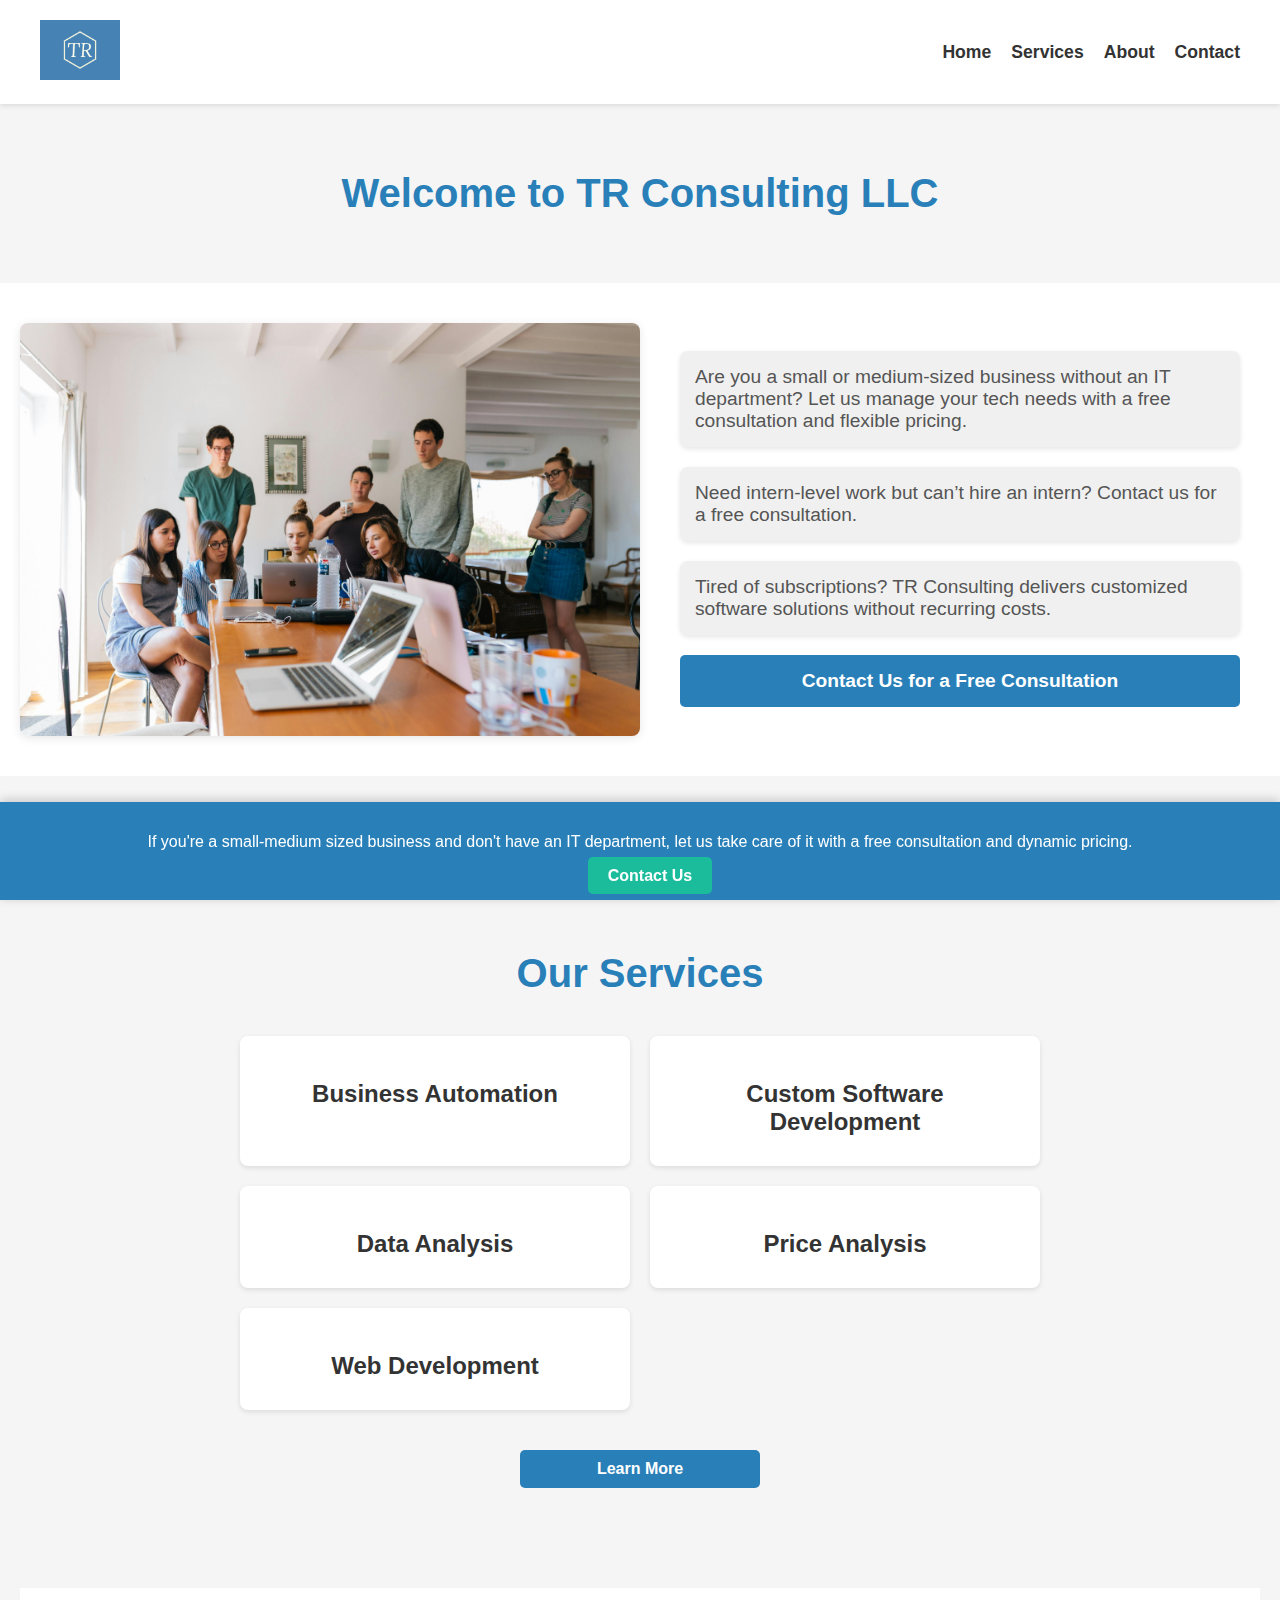
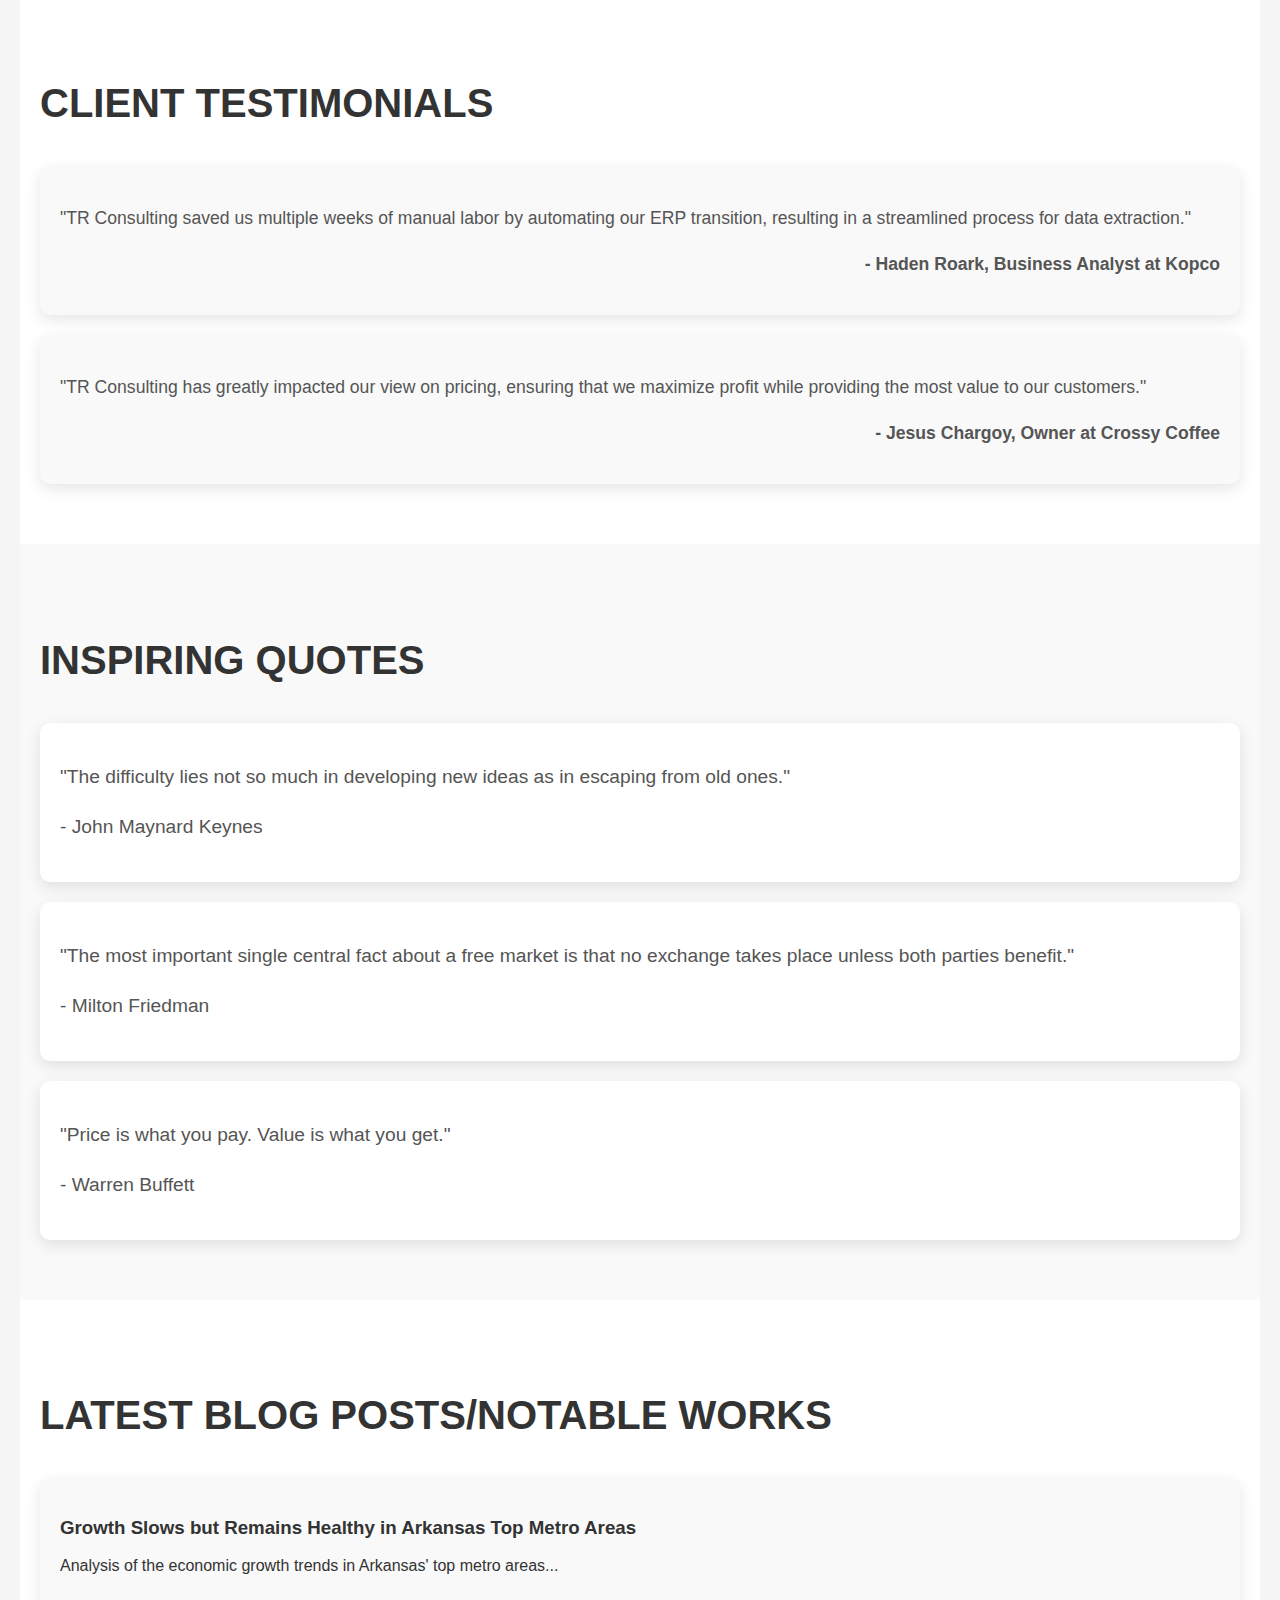
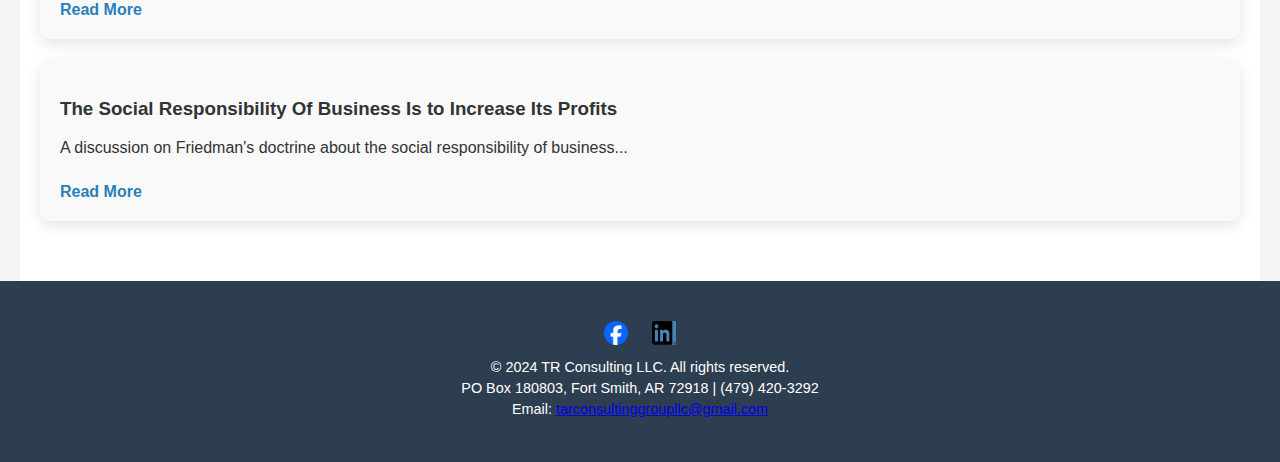
<file: index.html>
<!DOCTYPE html>
<html lang="en">
<head>
    <!-- Google tag (gtag.js) -->
    <script async src="https://www.googletagmanager.com/gtag/js?id=G-N2LC1YESK4"></script>
    <script>
        window.dataLayer = window.dataLayer || [];
        function gtag(){dataLayer.push(arguments);}
        gtag('js', new Date());
        gtag('config', 'G-N2LC1YESK4');
    </script>
    <meta charset="UTF-8">
    <meta name="viewport" content="width=device-width, initial-scale=1.0">
    <title>TR Consulting LLC</title>
    <link rel="stylesheet" href="styles.css">
</head>
<body>
    <header>
        <div class="header-container">
            <div class="logo">
                <a href="index.html"><img src="tr-high-resolution-logo (1).png" alt="TR Consulting LLC Logo"></a>
            </div>
            <nav>
                <ul>
                    <li><a href="index.html">Home</a></li>
                    <li><a href="services.html">Services</a></li>
                    <li><a href="about.html">About</a></li>
                    <li><a href="contact.html">Contact</a></li>
                </ul>
            </nav>
        </div>
    </header>

    <main>
        <!-- Welcome Section -->
        <section id="welcome">
            <h1>Welcome to TR Consulting LLC</h1>
        </section>

        <!-- Promotional Image and Text Section -->
        <section id="promo-image">
            <div class="promo-content">
                <img src="pexels-hillaryfox-1595385.jpg" alt="Promotional Image" class="promo-image">
                <div class="promo-text">
                    <div class="promo-box">
                        <p>Are you a small or medium-sized business without an IT department? Let us manage your tech needs with a free consultation and flexible pricing.</p>
                    </div>
                    <div class="promo-box">
                        <p>Need intern-level work but can’t hire an intern? Contact us for a free consultation.</p>
                    </div>
                    <div class="promo-box">
                        <p>Tired of subscriptions? TR Consulting delivers customized software solutions without recurring costs.</p>
                    </div>
                    <a href="contact.html" class="cta-button">Contact Us for a Free Consultation</a>
                </div>
            </div>
        </section>

        <!-- Divider -->
        <div class="divider"></div>

        <!-- Services Section -->
        <section id="services">
            <h2>Our Services</h2>
            <div class="services-container">
                <div class="service-item">
                    <h3>Business Automation</h3>
                </div>
                <div class="service-item">
                    <h3>Custom Software Development</h3>
                </div>
                <div class="service-item">
                    <h3>Data Analysis</h3>
                </div>
                <div class="service-item">
                    <h3>Price Analysis</h3>
                </div>
                <div class="service-item">
                    <h3>Web Development</h3>
                </div>
            </div>
            <a href="services.html" class="learn-more">Learn More</a>
        </section>
    </main>

        <section id="testimonials">
            <h2>Client Testimonials</h2>
            <div class="testimonials-container">
                <div class="testimonial">
                    <p>"TR Consulting saved us multiple weeks of manual labor by automating our ERP transition, resulting in a streamlined process for data extraction."</p>
                    <p>- Haden Roark, Business Analyst at Kopco</p>
                </div>
                <div class="testimonial">
                    <p>"TR Consulting has greatly impacted our view on pricing, ensuring that we maximize profit while providing the most value to our customers."</p>
                    <p>- Jesus Chargoy, Owner at Crossy Coffee</p>
                </div>
            </div>
        </section>

        <section id="quotes">
            <h2>Inspiring Quotes</h2>
            <div class="quotes-container">
                <div class="quote">
                    <p>"The difficulty lies not so much in developing new ideas as in escaping from old ones."</p>
                    <p>- John Maynard Keynes</p>
                </div>
                <div class="quote">
                    <p>"The most important single central fact about a free market is that no exchange takes place unless both parties benefit."</p>
                    <p>- Milton Friedman</p>
                </div>
                <div class="quote">
                    <p>"Price is what you pay. Value is what you get."</p>
                    <p>- Warren Buffett</p>
                </div>
            </div>
        </section>

        <section id="blog">
            <h2>Latest Blog Posts/Notable Works</h2>
            <div class="blog-container">
                <div class="blog-post">
                    <h3>Growth Slows but Remains Healthy in Arkansas Top Metro Areas</h3>
                    <p>Analysis of the economic growth trends in Arkansas' top metro areas...</p>
                    <a href="https://talkbusiness.net/2024/03/the-compass-report-growth-slows-but-remains-healthy-in-arkansas-top-metro-areas/" class="read-more" target="_blank">Read More</a>
                </div>
                <div class="blog-post">
                    <h3>The Social Responsibility Of Business Is to Increase Its Profits</h3>
                    <p>A discussion on Friedman's doctrine about the social responsibility of business...</p>
                    <a href="https://static1.squarespace.com/static/56b7a300356fb06478dcea5a/t/5fb99036957a3511df281e4a/1605996599044/A+Friedman+doctrine%E2%80%90-+The+Social+Responsibility+Of+Business+Is+to+Increase+Its+Profits+-+The+New+York+Times.pdf" class="read-more" target="_blank">Read More</a>
                </div>
            </div>
        </section>
    </main>

    <footer>
        <div class="social-media">
            <a href="#"><img src="Facebook_Logo_Primary.png" alt="Facebook"></a>
            <a href="#"><img src="LI-In-Bug.png" alt="LinkedIn"></a>
        </div>
        <p>&copy; 2024 TR Consulting LLC. All rights reserved.</p>
        <p>PO Box 180803, Fort Smith, AR 72918 | (479) 420-3292</p>
        <p>Email: <a href="mailto:tarconsultinggroupllc@gmail.com">tarconsultinggroupllc@gmail.com</a></p>
    </footer>

    <!-- Floating Banner -->
    <div id="floating-banner">
        <p>If you're a small-medium sized business and don't have an IT department, let us take care of it with a free consultation and dynamic pricing.</p>
        <a href="contact.html" class="cta-button">Contact Us</a>
    </div>

    <script>
        // JavaScript to handle the floating banner close functionality
        document.getElementById('floating-banner').addEventListener('click', function() {
            this.style.display = 'none';
        });
    </script>
</body>
</html>
</file>
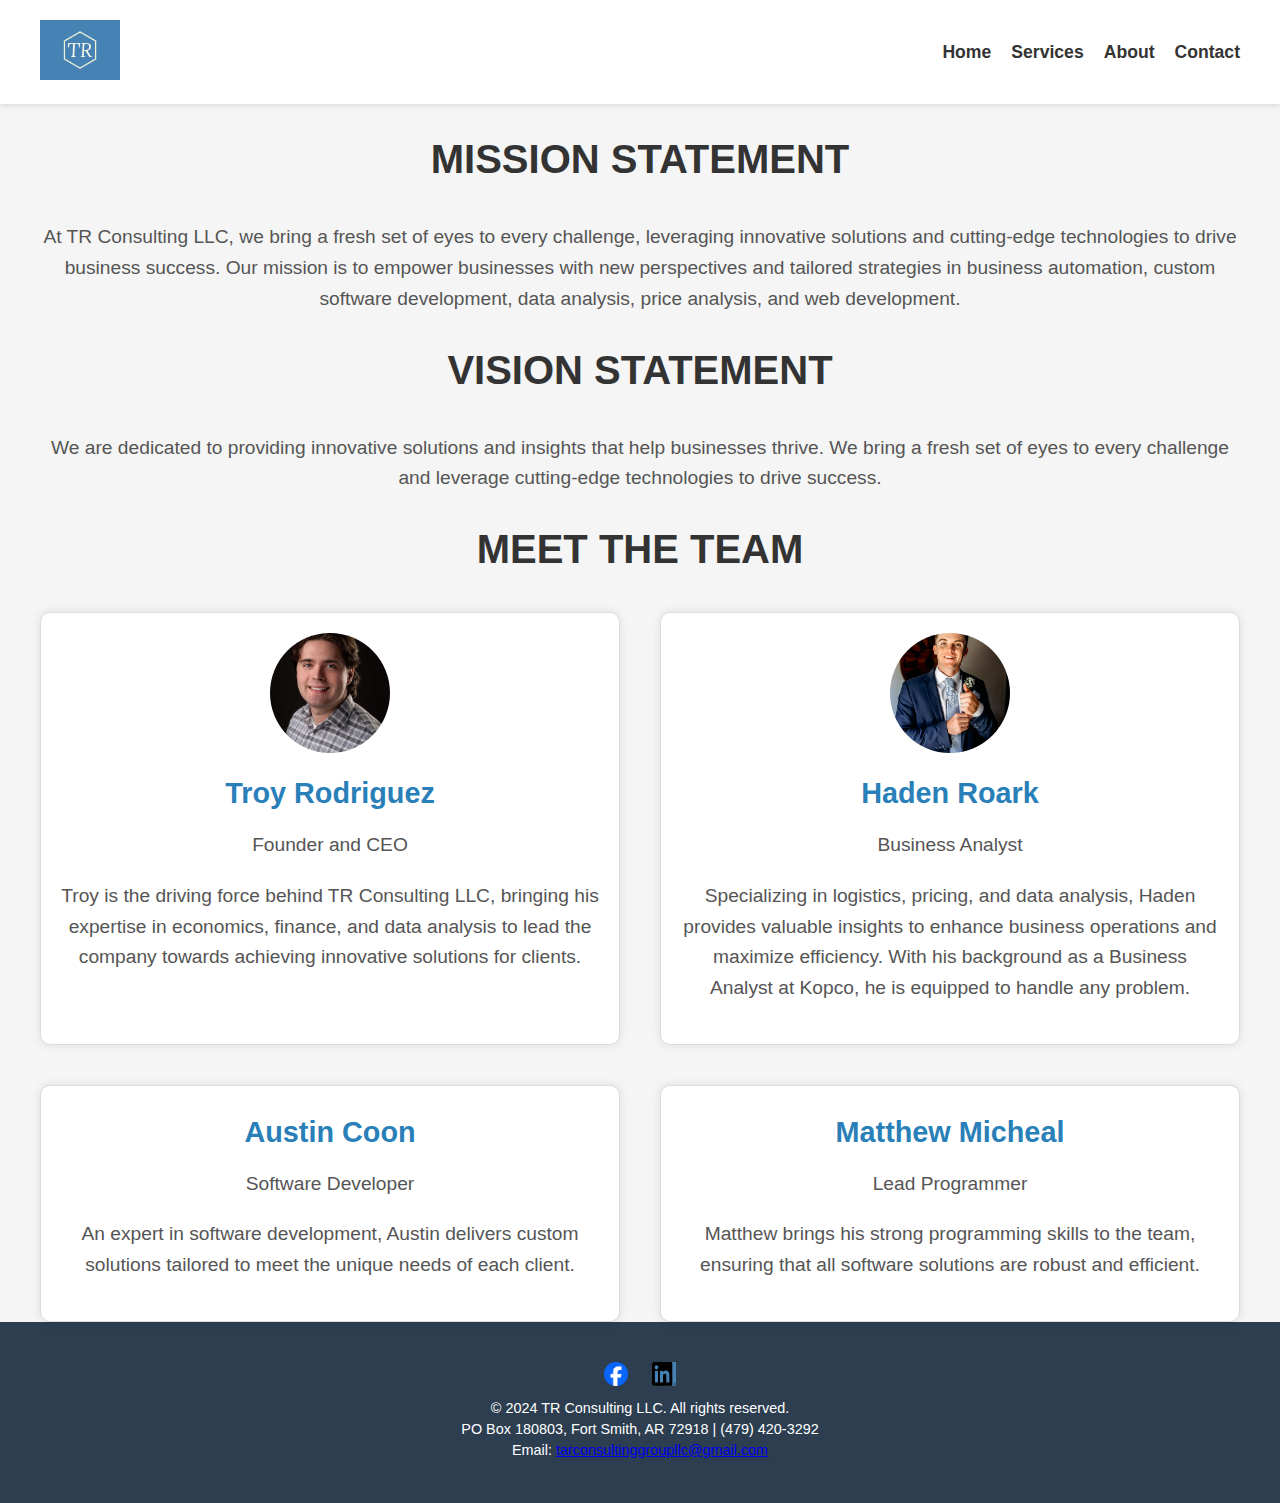
<file: about.html>
<!DOCTYPE html>
<html lang="en">
<head>
    <!-- Google tag (gtag.js) -->
    <script async src="https://www.googletagmanager.com/gtag/js?id=G-N2LC1YESK4"></script>
    <script>
      window.dataLayer = window.dataLayer || [];
      function gtag(){dataLayer.push(arguments);}
      gtag('js', new Date());
      gtag('config', 'G-N2LC1YESK4');
    </script>
    <meta charset="UTF-8">
    <meta name="viewport" content="width=device-width, initial-scale=1.0">
    <title>About - TR Consulting LLC</title>
    <link rel="stylesheet" href="styles.css">
</head>
<body>
    <header>
        <div class="header-container">
            <div class="logo">
                <a href="index.html"><img src="tr-high-resolution-logo (1).png" alt="TR Consulting LLC Logo"></a>
            </div>
            <nav>
                <ul>
                    <li><a href="index.html">Home</a></li>
                    <li><a href="services.html">Services</a></li>
                    <li><a href="about.html">About</a></li>
                    <li><a href="contact.html">Contact</a></li>
                </ul>
            </nav>
        </div>
    </header>

    <main id="about-page">
        <section id="mission-statement">
            <h2>Mission Statement</h2>
            <p>At TR Consulting LLC, we bring a fresh set of eyes to every challenge, leveraging innovative solutions and cutting-edge technologies to drive business success. Our mission is to empower businesses with new perspectives and tailored strategies in business automation, custom software development, data analysis, price analysis, and web development.</p>
        </section>

        <section id="vision-statement">
            <h2>Vision Statement</h2>
            <p>We are dedicated to providing innovative solutions and insights that help businesses thrive. We bring a fresh set of eyes to every challenge and leverage cutting-edge technologies to drive success.</p>
        </section>

        <section id="meet-the-team">
            <h2>Meet the Team</h2>
            <div class="team-container">
                <div class="team-member">
                    <img src="Troy Headshot.jpg" alt="Troy Rodriguez">
                    <h3>Troy Rodriguez</h3>
                    <p>Founder and CEO</p>
                    <p>Troy is the driving force behind TR Consulting LLC, bringing his expertise in economics, finance, and data analysis to lead the company towards achieving innovative solutions for clients.</p>
                </div>
                <div class="team-member">
                    <img src="Haden Headshot.jpg" alt="Haden Roark">
                    <h3>Haden Roark</h3>
                    <p>Business Analyst</p>
                    <p>Specializing in logistics, pricing, and data analysis, Haden provides valuable insights to enhance business operations and maximize efficiency. With his background as a Business Analyst at Kopco, he is equipped to handle any problem.</p>
                </div>
                <div class="team-member">
                    <h3>Austin Coon</h3>
                    <p>Software Developer</p>
                    <p>An expert in software development, Austin delivers custom solutions tailored to meet the unique needs of each client.</p>
                </div>
                <div class="team-member">
                    <h3>Matthew Micheal</h3>
                    <p>Lead Programmer</p>
                    <p>Matthew brings his strong programming skills to the team, ensuring that all software solutions are robust and efficient.</p>
                </div>
            </div>
        </section>
    </main>

    <footer>
        <div class="social-media">
            <a href="#"><img src="Facebook_Logo_Primary.png" alt="Facebook"></a>
            <a href="#"><img src="LI-In-Bug.png" alt="LinkedIn"></a>
        </div>
        <p>&copy; 2024 TR Consulting LLC. All rights reserved.</p>
        <p>PO Box 180803, Fort Smith, AR 72918 | (479) 420-3292</p>
        <p>Email: <a href="mailto:tarconsultinggroupllc@gmail.com">tarconsultinggroupllc@gmail.com</a></p>
    </footer>
</body>
</html>
</file>
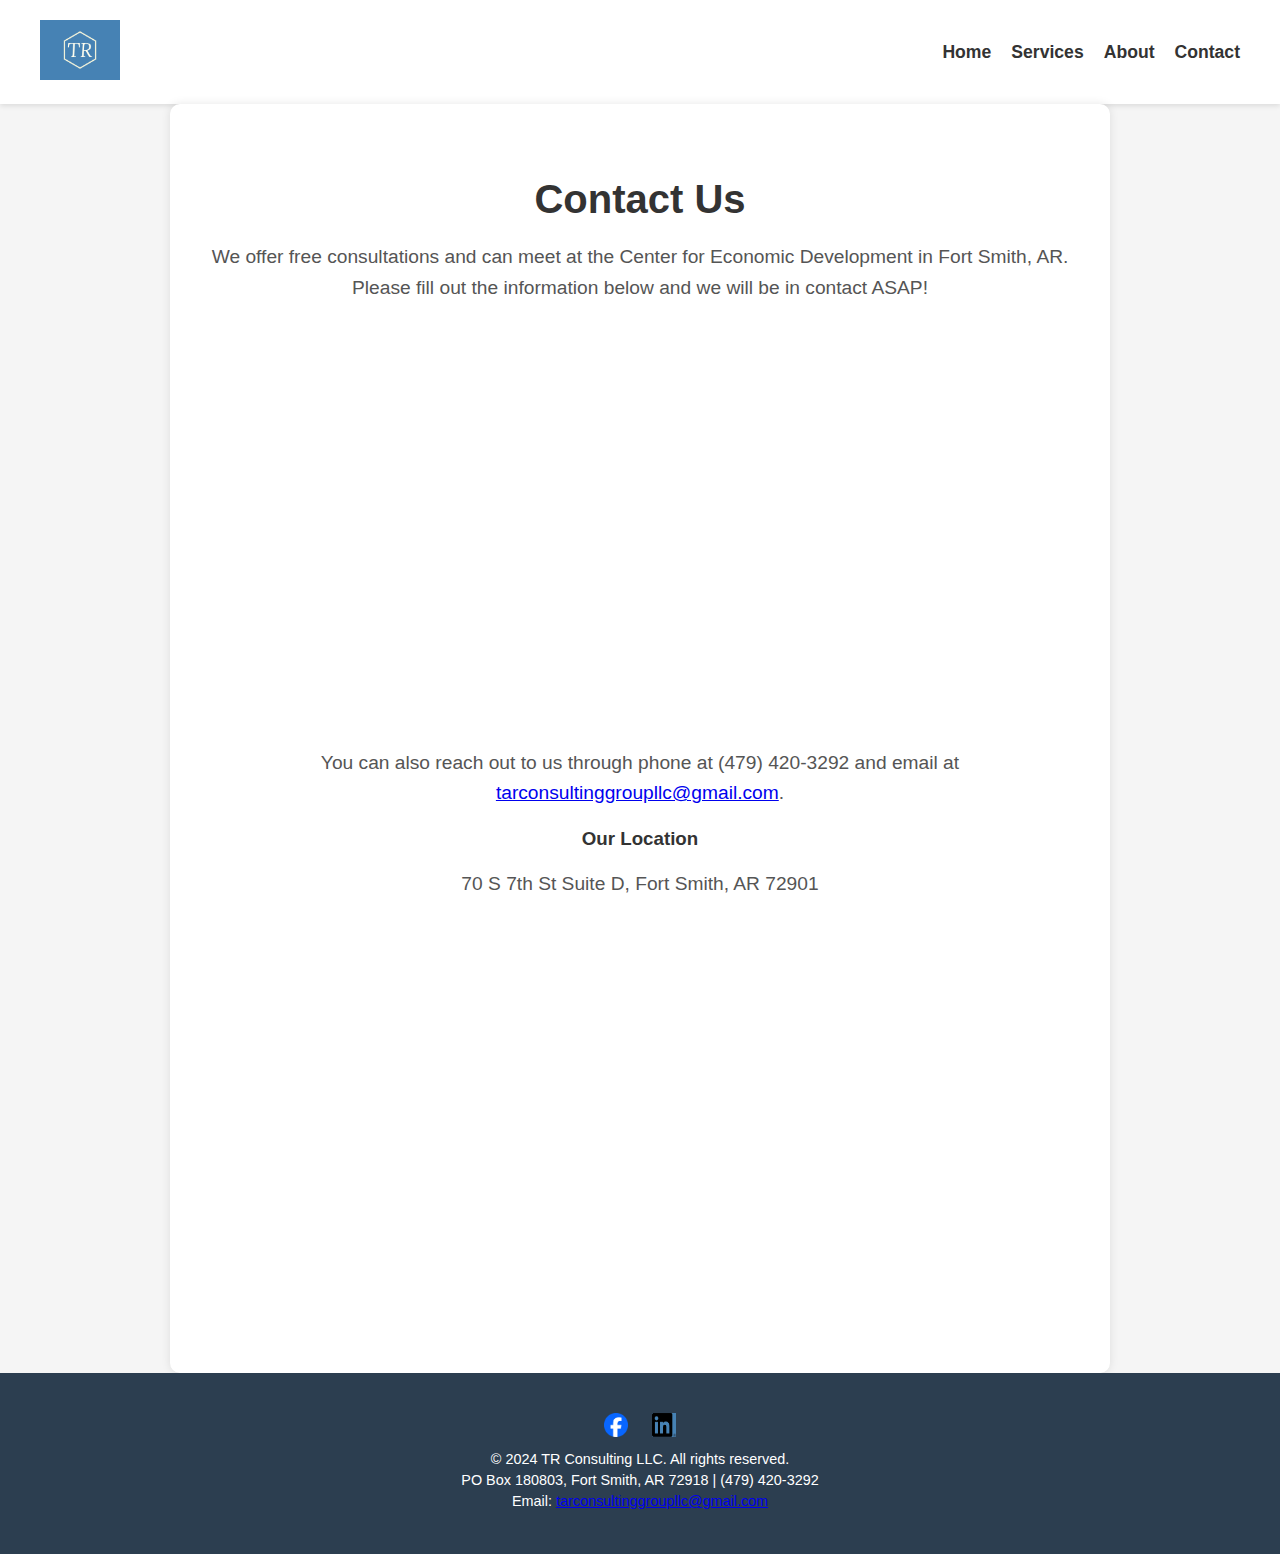
<file: contact.html>
<!DOCTYPE html>
<html lang="en">
<head>
    <!-- Google tag (gtag.js) -->
    <script async src="https://www.googletagmanager.com/gtag/js?id=G-N2LC1YESK4"></script>
    <script>
      window.dataLayer = window.dataLayer || [];
      function gtag(){dataLayer.push(arguments);}
      gtag('js', new Date());
      gtag('config', 'G-N2LC1YESK4');
    </script>
    <meta charset="UTF-8">
    <meta name="viewport" content="width=device-width, initial-scale=1.0">
    <title>Contact - TR Consulting LLC</title>
    <link rel="stylesheet" href="styles.css">
</head>
<body>
    <header>
        <div class="header-container">
            <div class="logo">
                <a href="index.html"><img src="tr-high-resolution-logo (1).png" alt="TR Consulting LLC Logo"></a>
            </div>
            <nav>
                <ul>
                    <li><a href="index.html">Home</a></li>
                    <li><a href="services.html">Services</a></li>
                    <li><a href="about.html">About</a></li>
                    <li><a href="contact.html">Contact</a></li>
                </ul>
            </nav>
        </div>
    </header>

    <main>
        <section id="contact">
            <h2>Contact Us</h2>
            <p>We offer free consultations and can meet at the Center for Economic Development in Fort Smith, AR. Please fill out the information below and we will be in contact ASAP!</p>
            <iframe src="https://docs.google.com/forms/d/e/1FAIpQLSeBPstZ4beOD1r4beAK7wTWEe2qLoUULSG2t7-js6T0QNkffA/viewform?embedded=true" frameborder="0" marginheight="0" marginwidth="0">Loading…</iframe>
            <p>You can also reach out to us through phone at (479) 420-3292 and email at <a href="mailto:tarconsultinggroupllc@gmail.com">tarconsultinggroupllc@gmail.com</a>.</p>
            <h3>Our Location</h3>
            <p>70 S 7th St Suite D, Fort Smith, AR 72901</p>
            <div id="map">
                <iframe src="https://www.google.com/maps/embed?pb=!1m18!1m12!1m3!1d3297.3285260731294!2d-94.42650788477354!3d35.38479328026859!2m3!1f0!2f0!3f0!3m2!1i1024!2i768!4f13.1!3m3!1m2!1s0x87cbbcf9b22f6df3%3A0x65be6cb41e94b77b!2s70%20S%207th%20St%2C%20Fort%20Smith%2C%20AR%2072901%2C%20USA!5e0!3m2!1sen!2sus!4v1626312925401!5m2!1sen!2sus" style="border:0;" allowfullscreen="" loading="lazy"></iframe>
            </div>
        </section>
    </main>

    <footer>
        <div class="social-media">
            <a href="#"><img src="Facebook_Logo_Primary.png" alt="Facebook"></a>
            <a href="#"><img src="LI-In-Bug.png" alt="LinkedIn"></a>
        </div>
        <p>&copy; 2024 TR Consulting LLC. All rights reserved.</p>
        <p>PO Box 180803, Fort Smith, AR 72918 | (479) 420-3292</p>
        <p>Email: <a href="mailto:tarconsultinggroupllc@gmail.com">tarconsultinggroupllc@gmail.com</a></p>
    </footer>
</body>
</html>
</file>
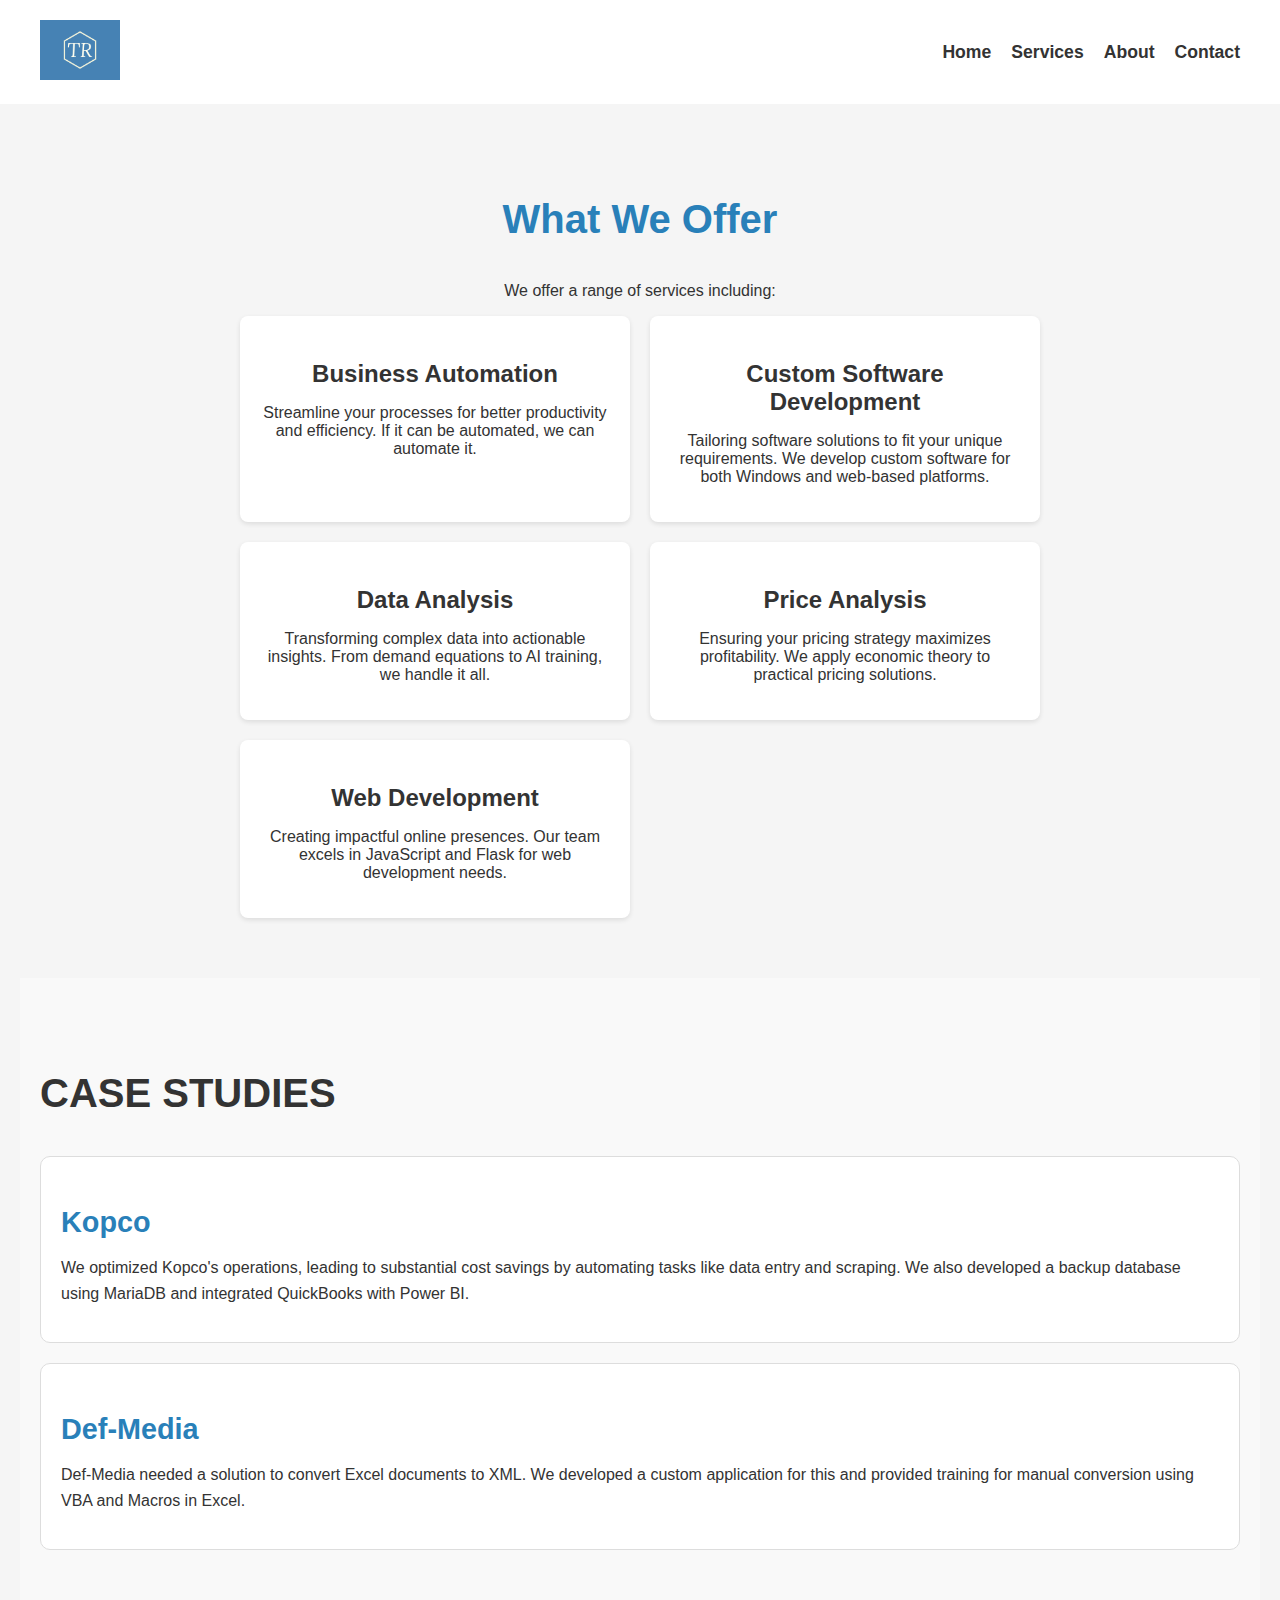
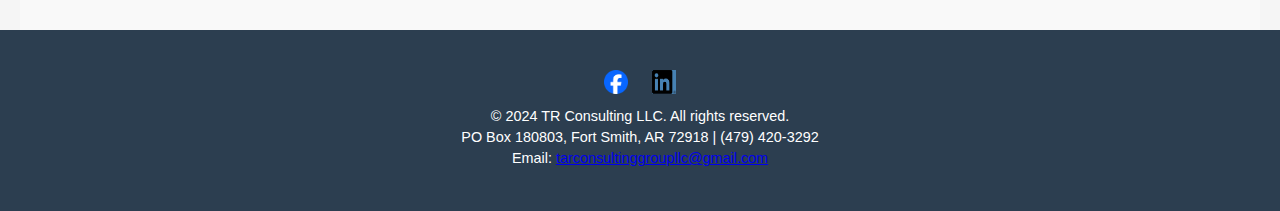
<file: services.html>
<!DOCTYPE html>
<html lang="en">
<head>
    <!-- Google tag (gtag.js) -->
    <script async src="https://www.googletagmanager.com/gtag/js?id=G-N2LC1YESK4"></script>
    <script>
        window.dataLayer = window.dataLayer || [];
        function gtag(){dataLayer.push(arguments);}
        gtag('js', new Date());
        gtag('config', 'G-N2LC1YESK4');
    </script>
    <meta charset="UTF-8">
    <meta name="viewport" content="width=device-width, initial-scale=1.0">
    <title>Services - TR Consulting LLC</title>
    <link rel="stylesheet" href="styles.css">
</head>
<body>
    <header>
        <div class="header-container">
            <div class="logo">
                <a href="index.html"><img src="tr-high-resolution-logo (1).png" alt="TR Consulting LLC Logo"></a>
            </div>
            <nav>
                <ul>
                    <li><a href="index.html">Home</a></li>
                    <li><a href="services.html">Services</a></li>
                    <li><a href="about.html">About</a></li>
                    <li><a href="contact.html">Contact</a></li>
                </ul>
            </nav>
        </div>
    </header>

    <main>
        <section id="services">
            <h2>What We Offer</h2>
            <p>We offer a range of services including:</p>
            <div class="services-container">
                <div class="service-item">
                    <h3>Business Automation</h3>
                    <p>Streamline your processes for better productivity and efficiency. If it can be automated, we can automate it.</p>
                </div>
                <div class="service-item">
                    <h3>Custom Software Development</h3>
                    <p>Tailoring software solutions to fit your unique requirements. We develop custom software for both Windows and web-based platforms.</p>
                </div>
                <div class="service-item">
                    <h3>Data Analysis</h3>
                    <p>Transforming complex data into actionable insights. From demand equations to AI training, we handle it all.</p>
                </div>
                <div class="service-item">
                    <h3>Price Analysis</h3>
                    <p>Ensuring your pricing strategy maximizes profitability. We apply economic theory to practical pricing solutions.</p>
                </div>
                <div class="service-item">
                    <h3>Web Development</h3>
                    <p>Creating impactful online presences. Our team excels in JavaScript and Flask for web development needs.</p>
                </div>
            </div>
        </section>

        <section id="case-studies">
            <h2>Case Studies</h2>
            <div class="case-study">
                <h3>Kopco</h3>
                <p>We optimized Kopco's operations, leading to substantial cost savings by automating tasks like data entry and scraping. We also developed a backup database using MariaDB and integrated QuickBooks with Power BI.</p>
            </div>
            <div class="case-study">
                <h3>Def-Media</h3>
                <p>Def-Media needed a solution to convert Excel documents to XML. We developed a custom application for this and provided training for manual conversion using VBA and Macros in Excel.</p>
            </div>
        </section>
    </main>

    <footer>
        <div class="social-media">
            <a href="#"><img src="Facebook_Logo_Primary.png" alt="Facebook"></a>
            <a href="#"><img src="LI-In-Bug.png" alt="LinkedIn"></a>
        </div>
        <p>&copy; 2024 TR Consulting LLC. All rights reserved.</p>
        <p>PO Box 180803, Fort Smith, AR 72918 | (479) 420-3292</p>
        <p>Email: <a href="mailto:tarconsultinggroupllc@gmail.com">tarconsultinggroupllc@gmail.com</a></p>
    </footer>
</body>
</html>
</file>
<file: styles.css>
body {
    font-family: 'Roboto', sans-serif; /* Clean, modern font */
    margin: 0;
    padding: 0;
    background-color: #f5f5f5; /* Light gray background for contrast */
    color: #333; /* Darker text for readability */
}

/* Header */
.header-container {
    display: flex;
    justify-content: space-between;
    align-items: center;
    padding: 20px 40px; /* Consistent padding for uniform header size */
    background-color: #ffffff; /* White header for a clean look */
    box-shadow: 0 2px 5px rgba(0, 0, 0, 0.1);
}

.header-container .logo img {
    height: 60px; /* Consistent logo size */
}

nav ul {
    list-style: none;
    display: flex;
    gap: 20px;
}

nav ul li a {
    text-decoration: none;
    color: #333;
    font-size: 1.1em;
    font-weight: bold;
}

nav ul li a:hover {
    color: #007BFF;
}

/* Welcome Section */
#welcome {
    text-align: center;
    padding: 40px 20px;
}

#welcome h1 {
    font-size: 2.5em;
    color: #2980b9;
    font-weight: bold;
}

/* Promotional Section */
#promo-image {
    display: flex;
    align-items: center;
    justify-content: center;
    padding: 40px 20px;
    background-color: #ffffff; /* White background for contrast */
}

.promo-content {
    display: flex;
    flex-direction: row;
    gap: 20px;
}

.promo-image {
    max-width: 50%;
    border-radius: 8px;
    box-shadow: 0 2px 10px rgba(0, 0, 0, 0.1);
}

.promo-text {
    max-width: 50%;
    display: flex;
    flex-direction: column;
    justify-content: center;
    gap: 20px;
    padding: 20px;
    font-size: 1.2em;
    color: #555;
}

.promo-box {
    background-color: #f0f0f0; /* Light background for boxes */
    padding: 15px;
    border-radius: 8px;
    box-shadow: 0 2px 5px rgba(0, 0, 0, 0.1); /* Subtle shadow for depth */
}

.promo-text p {
    margin: 0;
}

.cta-button {
    background-color: #2980b9;
    color: white;
    padding: 15px 25px;
    text-decoration: none;
    border-radius: 5px;
    font-weight: bold;
    text-align: center;
    transition: background-color 0.3s ease;
}

.cta-button:hover {
    background-color: #21618c;
}

/* Divider */
.divider {
    width: 100%;
    height: 2px;
    background-color: #e0e0e0;
    margin: 40px 0;
}

/* Services Section */
#services {
    text-align: center;
    padding: 60px 20px;
    background-color: #f5f5f5;
}

#services h2 {
    font-size: 2.5em;
    color: #2980b9;
    margin-bottom: 40px;
}

.services-container {
    margin: 0 auto;
    max-width: 800px;
    display: grid;
    grid-template-columns: repeat(2, 1fr); /* Two columns layout */
    gap: 20px; /* Add spacing between items */
}

.service-item {
    background-color: #ffffff;
    padding: 20px;
    border-radius: 8px;
    box-shadow: 0 2px 5px rgba(0, 0, 0, 0.1); /* Subtle shadow for depth */
    text-align: center;
}

.service-item h3 {
    font-size: 1.5em;
    color: #333;
    margin-bottom: 10px;
}

.learn-more {
    display: block;
    margin: 40px auto;
    background-color: #2980b9;
    color: white;
    padding: 10px 20px;
    text-decoration: none;
    border-radius: 5px;
    font-weight: bold;
    transition: background-color 0.3s ease;
    width: 200px; /* Make the button less wide */
    text-align: center;
}

.learn-more:hover {
    background-color: #21618c;
}

/* Image Section */
#image-section img {
    width: 100%;
    max-height: 400px;
    object-fit: cover;
    border-radius: 10px;
}

/* Case Studies Section */
#case-studies {
    max-width: 1200px;
    margin: 0 auto;
    padding: 60px 20px;
    background-color: #f9f9f9;
}

#case-studies h2 {
    font-size: 2.5em;
    color: #333;
    margin-bottom: 40px;
    font-weight: bold;
    text-transform: uppercase;
}

.case-study {
    background-color: #fff;
    border: 1px solid #ddd;
    border-radius: 10px;
    padding: 20px;
    margin-bottom: 20px;
    transition: box-shadow 0.3s ease;
}

.case-study:hover {
    box-shadow: 0 10px 20px rgba(0, 0, 0, 0.15);
}

.case-study h3 {
    font-size: 1.8em;
    color: #2980b9;
    margin-bottom: 15px;
}

.case-study p {
    font-size: 1em;
    line-height: 1.6;
}

/* Testimonials Section */
#testimonials {
    max-width: 1200px;
    margin: 0 auto;
    padding: 60px 20px;
    background-color: #fff;
}

#testimonials h2 {
    font-size: 2.5em;
    color: #333;
    margin-bottom: 40px;
    font-weight: bold;
    text-transform: uppercase;
}

.testimonials-container {
    display: flex;
    flex-direction: column;
    gap: 20px;
}

.testimonial {
    background-color: #f9f9f9;
    padding: 20px;
    border-radius: 10px;
    box-shadow: 0 5px 15px rgba(0, 0, 0, 0.1);
    font-size: 1.1em;
    line-height: 1.6;
    color: #555;
}

.testimonial p:last-child {
    text-align: right;
    font-weight: bold;
}

/* Quotes Section */
#quotes {
    max-width: 1200px;
    margin: 0 auto;
    padding: 60px 20px;
    background-color: #f9f9f9;
}

#quotes h2 {
    font-size: 2.5em;
    color: #333;
    margin-bottom: 40px;
    font-weight: bold;
    text-transform: uppercase;
}

.quotes-container {
    display: flex;
    flex-direction: column;
    gap: 20px;
}

.quote {
    background-color: #fff;
    padding: 20px;
    border-radius: 10px;
    box-shadow: 0 5px 15px rgba(0, 0, 0, 0.1);
    font-size: 1.2em;
    line-height: 1.6;
    color: #555;
}

/* Blog Section */
#blog {
    max-width: 1200px;
    margin: 0 auto;
    padding: 60px 20px;
    background-color: #fff;
}

#blog h2 {
    font-size: 2.5em;
    color: #333;
    margin-bottom: 40px;
    font-weight: bold;
    text-transform: uppercase;
}

.blog-container {
    display: flex;
    flex-direction: column;
    gap: 20px;
}

.blog-post {
    background-color: #f9f9f9;
    padding: 20px;
    border-radius: 10px;
    box-shadow: 0 5px 15px rgba(0, 0, 0, 0.1);
    transition: transform 0.3s ease;
}

.blog-post:hover {
    transform: translateY(-5px);
}

.read-more {
    display: inline-block;
    margin-top: 10px;
    color: #2980b9;
    text-decoration: none;
    font-weight: bold;
    transition: color 0.3s ease;
}

.read-more:hover {
    color: #1abc9c;
}

/* Footer Styling */
footer {
    padding: 40px 20px;
    background-color: #2c3e50;
    color: #fff;
    text-align: center;
}

footer .social-media {
    margin-bottom: 10px;
}

footer .social-media a {
    margin: 0 10px;
    display: inline-block;
}

footer .social-media img {
    width: 24px;
    height: 24px;
}

footer p {
    margin: 5px 0;
    font-size: 0.9em;
}

/* About Page Specific Styles */
#about-page {
    max-width: 1200px;
    margin: 0 auto;
    text-align: center;
}

#about-page h1, #about-page h2 {
    font-size: 2.5em;
    color: #333;
    margin-bottom: 40px;
    font-weight: bold;
    text-transform: uppercase;
}

#about-page p {
    margin: 20px 0;
    line-height: 1.6;
    font-size: 1.2em;
    color: #555;
}

/* Team Container Styling */
.team-container {
    display: grid;
    grid-template-columns: repeat(2, 1fr);
    gap: 40px;
    justify-content: center;
    text-align: center;
}

.team-member {
    background-color: #fff;
    border: 1px solid #ddd;
    border-radius: 10px;
    box-shadow: 0 0 10px rgba(0, 0, 0, 0.1);
    padding: 20px;
    transition: transform 0.3s ease;
}

.team-member:hover {
    transform: translateY(-5px);
    box-shadow: 0 10px 20px rgba(0, 0, 0, 0.15);
}

.team-member img {
    width: 120px;
    height: 120px;
    object-fit: cover;
    margin-bottom: 10px;
    border-radius: 50%;
}

.team-member h3 {
    margin: 10px 0;
    font-size: 1.8em;
    color: #2980b9;
}

/* Contact Page Specific Styles */
#contact {
    max-width: 900px;
    margin: 0 auto;
    background-color: white;
    text-align: center;
    padding: 40px 20px;
    border-radius: 10px;
    box-shadow: 0 0 10px rgba(0, 0, 0, 0.1);
}

#contact h2 {
    color: #333;
    margin-bottom: 20px;
    font-size: 2.5em;
}

#contact p {
    margin: 10px 0;
    line-height: 1.6;
    font-size: 1.2em;
    color: #555;
}

#contact iframe {
    width: 100%;
    max-width: 600px;
    height: 400px;
    border: none;
    border-radius: 10px;
    margin-top: 20px;
}

#map iframe {
    width: 100%;
    max-width: 600px;
    height: 400px;
    border: none;
    border-radius: 10px;
    margin-top: 20px;
}
/* Promotional Banners */
#promotions {
    display: flex;
    justify-content: space-between;
    align-items: center;
    flex-direction: column;
    gap: 15px;
    margin: 40px 0;
    padding: 20px;
    background-color: #f0f0f0; /* Light background to distinguish from other sections */
    border-radius: 8px;
    box-shadow: 0 2px 10px rgba(0, 0, 0, 0.1); /* Add subtle shadow for depth */
}

.promo-banner {
    width: 100%;
    max-width: 1000px;
    background-color: #ffffff; /* Background for the promo box */
    padding: 15px 20px;
    border-radius: 8px;
    box-shadow: 0 2px 5px rgba(0, 0, 0, 0.1); /* Shadow to lift the promo box */
    text-align: center;
    font-size: 1.1em;
    line-height: 1.6;
}

.promo-banner p {
    margin: 0;
    color: #333;
}

#floating-banner {
    position: fixed;
    bottom: 0;
    left: 0;
    right: 0;
    background-color: #2980b9; /* Matching the accent color */
    color: white;
    padding: 15px;
    text-align: center;
    box-shadow: 0 -2px 10px rgba(0, 0, 0, 0.2);
    z-index: 1000;
}

#floating-banner .cta-button {
    background-color: #1abc9c;
    color: white;
    padding: 10px 20px;
    text-decoration: none;
    border-radius: 5px;
    font-weight: bold;
    margin-left: 20px;
    transition: background-color 0.3s ease;
}

#floating-banner .cta-button:hover {
    background-color: #16a085;
}
</file>
